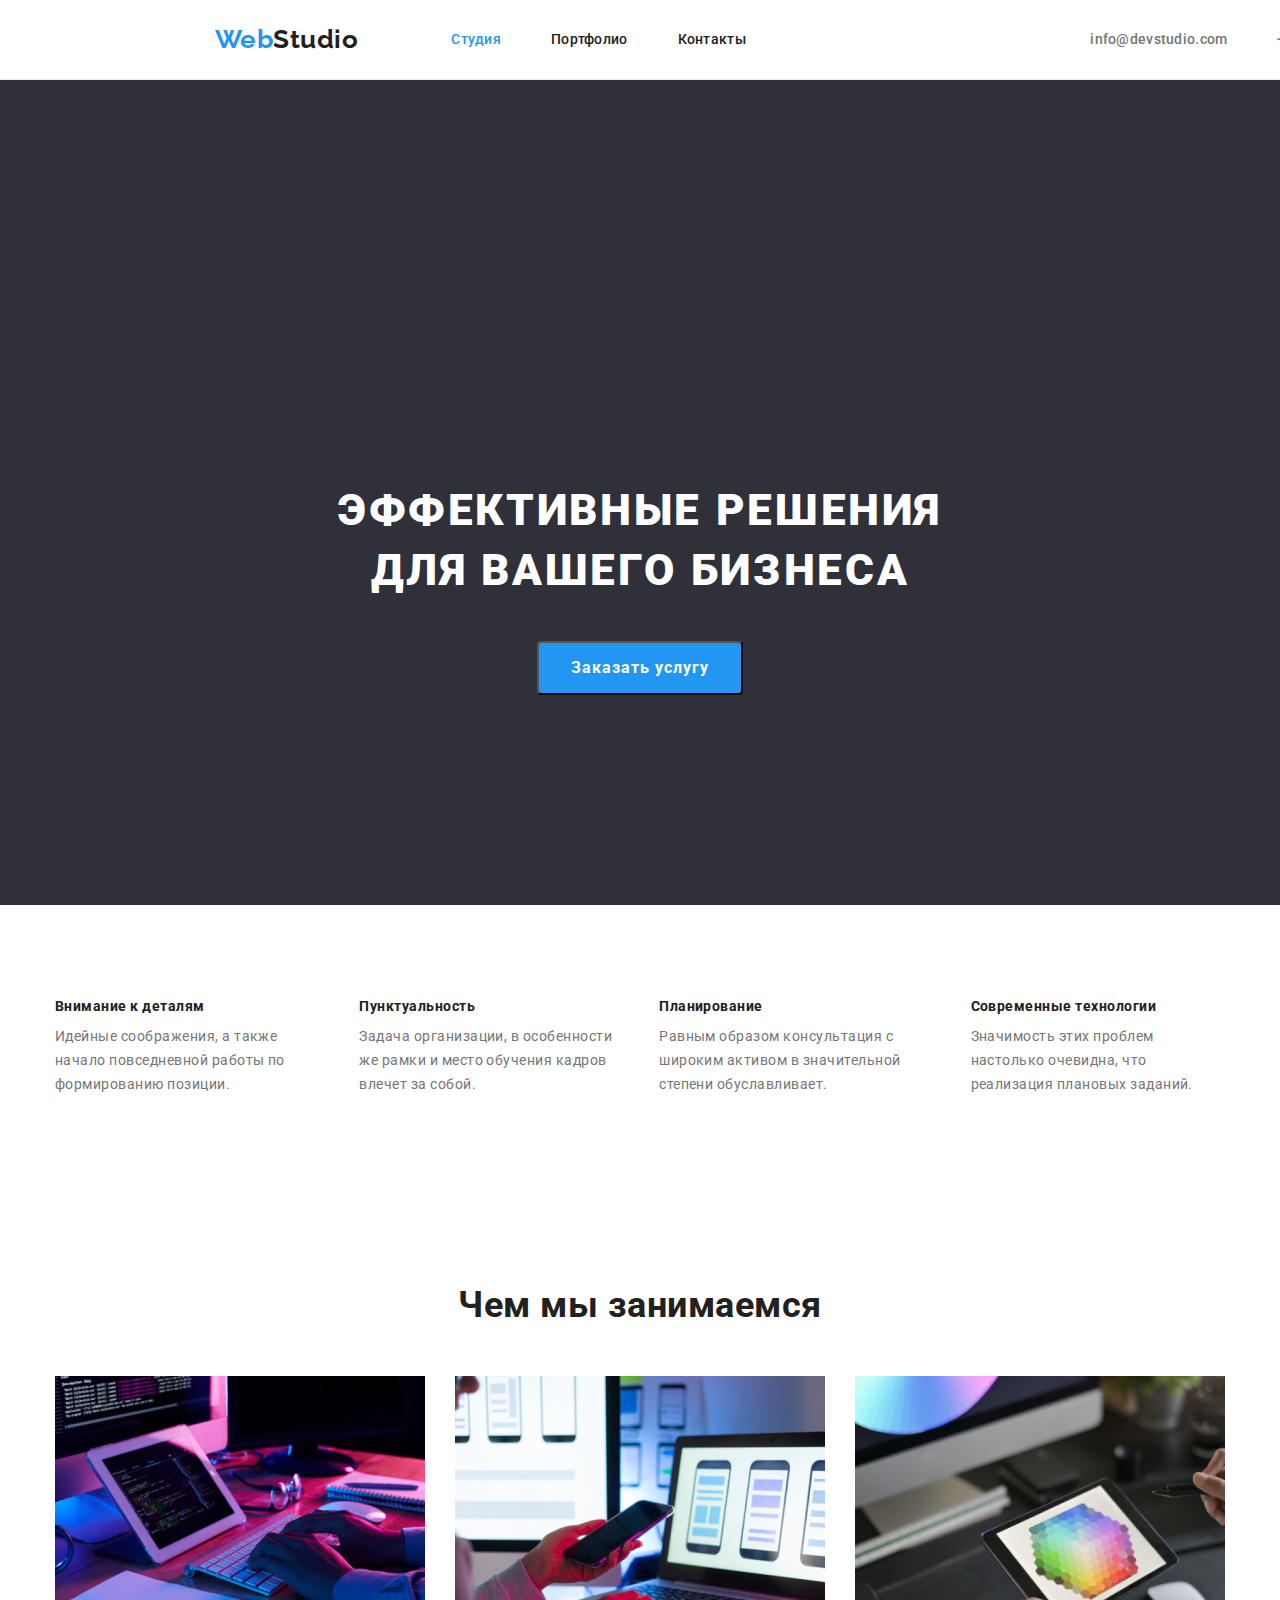
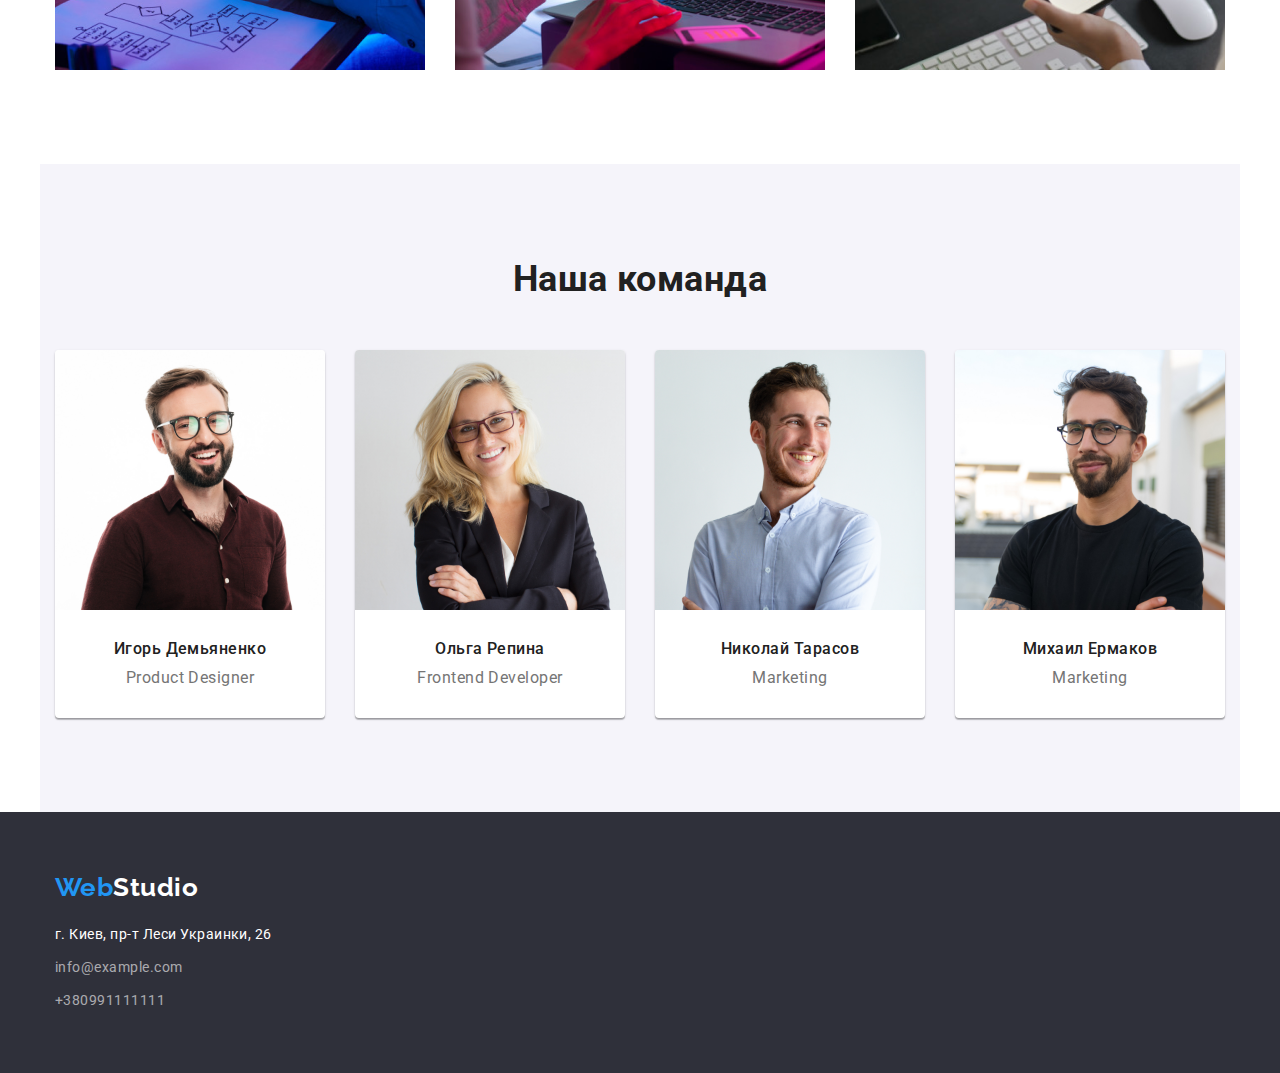
<file: index.html>
<!DOCTYPE html>
<html lang="ru">
<head>
    <meta charset="UTF-8">
    <meta name="viewport" content="width=device-width, initial-scale=1.0">
    <title>Document</title>
    <link rel="preconnect" href="https://fonts.gstatic.com">
    <!-- шрифты -->
    <link href="https://fonts.googleapis.com/css2?family=Raleway:wght@700&family=Roboto:wght@400;500;700;900&display=swap" rel="stylesheet">
    <!-- нормалайз -->     
    <link rel="stylesheet" href="https://cdnjs.cloudflare.com/ajax/libs/modern-normalize/1.0.0/modern-normalize.min.css">

    <link rel="stylesheet" href="css/styles.css"/>
</head>
<body>
    <header class="header">
        <div class="container">
            <nav class="navigation">
                <a class="logo link" href="./index.html">Web<span class="span-header">Studio</span></a>
                <ul class="navigation-list list">
                    <li class="item">
                        <a class="navigation-link link current" href="">Студия</a>
                    </li>
                    <li class="item">
                        <a class="navigation-link link" href="./portfolio.html">Портфолио</a>
                    </li>
                    <li class="item">
                        <a class="navigation-link link" href="">Контакты</a>
                    </li>
                </ul>
            </nav>
                <ul class="contacts-list list">
                    <li class="item">
                        <a class="link info" href="mailto:info@devstudio.com">info@devstudio.com</a>
                    </li>
                    <li class="item">
                        <a class="link info" href="tel:+380961111111">+380961111111</a>
                    </li>
                </ul>
        </div>
    </header>
    <main>
        <!-- HERO -->
        <section class="section-hero section">
            <h1 class="heading">Эффективные решения<br/>для вашего бизнеса</h1>
                <button class="button hero" type="button">Заказать услугу</button>
        </section>
        <section class="section-advantages section">
            <div class="container">
                <h2 class="visually-hidden">Преимущества</h2>
                <ul class="advantages list">
                    <li class="item">
                        <h3 class="heading">Внимание к деталям</h3>
                        <p>Идейные соображения, а также начало повседневной работы по формированию позиции.</p>
                    </li>
                    <li class="item">
                        <h3 class="heading">Пунктуальность</h3>
                        <p>Задача организации, в особенности же рамки и место обучения кадров влечет за собой.</p>
                    </li>
                    <li class="item">
                            <h3 class="heading">Планирование</h3>
                            <p>Равным образом консультация с широким активом в значительной степени обуславливает.</p>
                    </li>
                    <li class="item">
                        <h3 class="heading">Современные технологии</h3>
                        <p>Значимость этих проблем настолько очевидна, что реализация плановых заданий.</p>
                    </li>
                </ul>
            </div>
        </section>
        <section class="section-occupation section">
            <div class="container">
                <h2 class="heading">Чем мы занимаемся</h2>
                <ul class="occupation-list list">
                    <li class="item">
                        <img src="./images/занятие-1/img.png" alt="" width="370" height="294">
                    </li>
                    <li class="item">
                        <img src="./images/занятие-1/img-1.png" alt="" width="370" height="294">
                    </li>
                    <li class="item">
                        <img src="./images/занятие-1/img-2.png" alt="" width="370" height="294">
                    </li>
                </ul>
            </div>
        </section>
        <section class="section-team section">
            <div class="container">
                <h2 class="heading">Наша команда</h2>
                <ul class="team-list list">
                    <li class="item">
                        <div class="card">
                            <div class="card-thumb">
                        <img src="./images/команда-1/img.jpg" alt="" width="270" height="260">
                            </div>
                            <div class="our-team">
                                <h3 class="heading">Игорь Демьяненко</h3>
                                <p>Product Designer</p>
                            </div>
                        </div>
                    </li>
                    <li class="item">
                        <div class="card">
                            <div class="card-thumb">
                        <img src="./images/команда-1/img-1.jpg" alt="" width="270" height="260">
                            </div>
                            <div class="our-team">
                                <h3 class="heading">Ольга Репина</h3>
                                <p>Frontend Developer</p>
                            </div>
                        </div>
                    </li>
                    <li class="item">
                        <div class="card">
                            <div class="card-thumb">
                        <img src="./images/команда-1/img-2.jpg" alt="" width="270" height="260">
                            </div>
                            <div class="our-team">
                                <h3 class="heading">Николай Тарасов</h3>
                                <p>Marketing</p>
                            </div>
                        </div>
                    </li>
                    <li class="item">
                        <div class="card">
                            <div class="card-thumb">
                        <img src="./images/команда-1/img-3.jpg" alt="" width="270" height="260">
                            </div>
                            <div class="our-team">
                                <h3 class="heading">Михаил Ермаков</h3>
                                <p>Marketing</p>
                            </div>
                        </div>
                    </li>
                </ul>
            </div>
        </section>
    </main>
    <footer class="footer">
        <div class="container">
            <a class="logo footer link" href="">Web<span class="span-footer">Studio</span>
            </a>
            <address class="address">
                <p>г. Киев, пр-т Леси Украинки, 26</p>
                <ul class="footer-contacts list">
                    <li class="item">
                        <a class="link info" href="mailto:info@example.com">info@example.com</a>
                    </li>
                    <li class="item">
                        <a class="ink link info" href="tel:+380991111111">+380991111111</a>
                    </li>
                </ul>
            </address>
            </div>
    </footer>
</body>
</html>
</file>
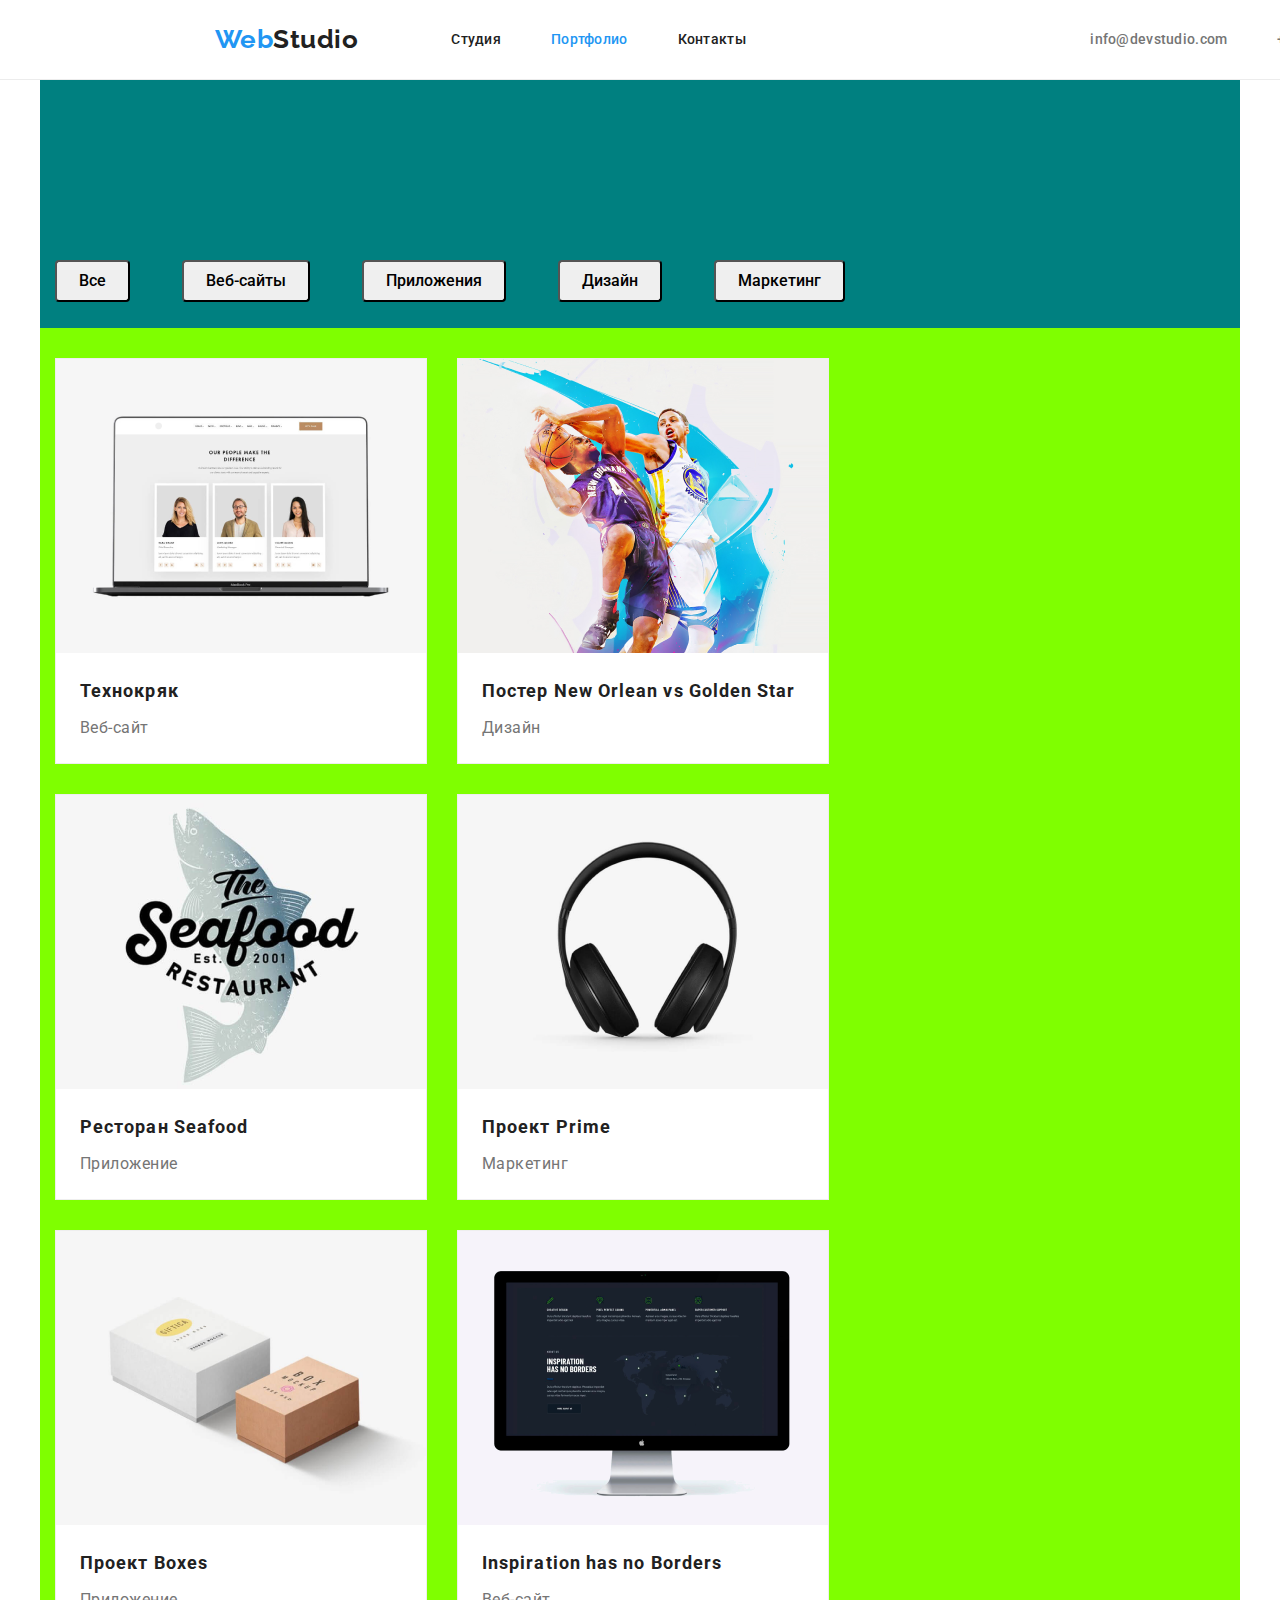
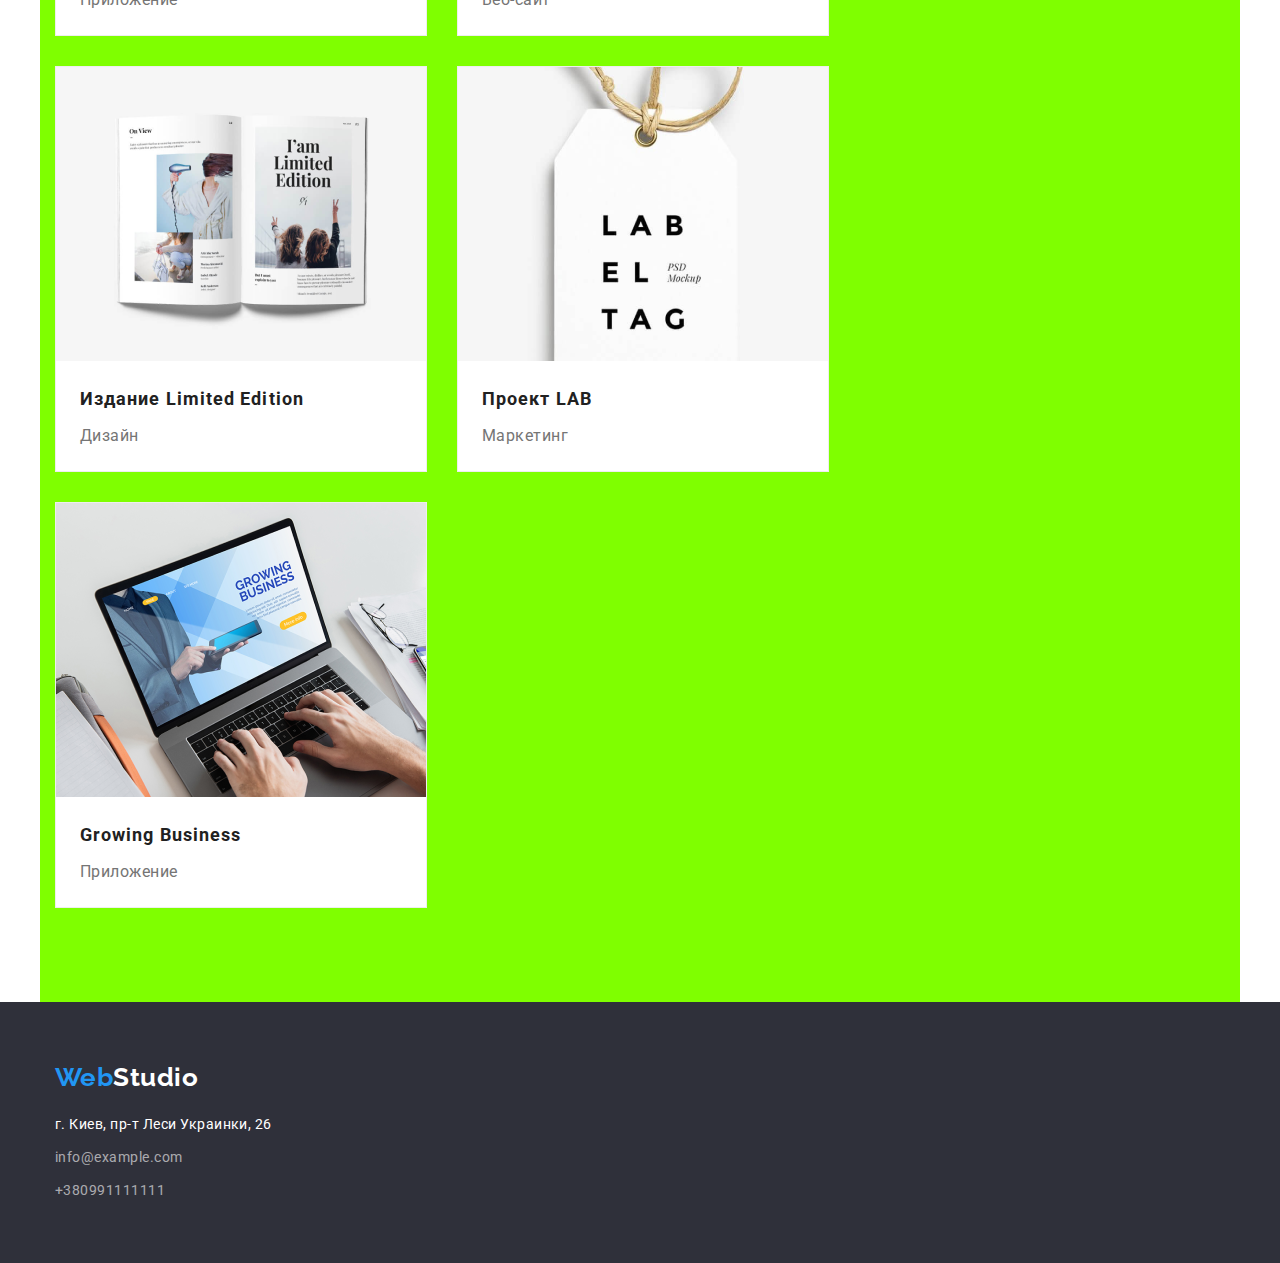
<file: portfolio.html>
<!DOCTYPE html>
<html lang="ru">
<head>
    <meta charset="UTF-8">
    <meta name="viewport" content="width=device-width, initial-scale=1.0">
    <title>Document</title>
    <link rel="preconnect" href="https://fonts.gstatic.com">
    <!-- шрифты -->
    <link href="https://fonts.googleapis.com/css2?family=Raleway:wght@700&family=Roboto:wght@400;500;700&display=swap" rel="stylesheet">

    <link rel="stylesheet" href="https://cdnjs.cloudflare.com/ajax/libs/modern-normalize/1.0.0/modern-normalize.min.css">

    <link rel="stylesheet" href="css/styles.css"/>
</head>
<body>
    <header class="header">
        <div class="container">
            <nav class="navigation">
                <a class="logo link" href="./index.html">Web<span class="span-header">Studio</span></a>
                <ul class="navigation-list list">
                    <li class="item">
                        <a class="navigation-link link" href="./index.html">Студия</a>
                    </li>
                    <li class="item">
                        <a class="navigation-link link current" href="">Портфолио</a>
                    </li>
                    <li class="item">
                        <a class="navigation-link link" href="">Контакты</a>
                    </li>
                </ul>
            </nav>
                <ul class="contacts-list list">
                    <li class="item">
                        <a class="link info" href="mailto:info@devstudio.com">info@devstudio.com</a>
                    </li>
                    <li class="item">
                        <a class="link info" href="tel:+380961111111">+380961111111</a>
                    </li>
                </ul>
        </div>
    </header>
    <main>
        <section class="section-buttons section">
            <div class="container">
                <h1 class="visually-hidden">Портфолио</h1>
                    <ul class="buttons-list list">
                        <li class="item">
                            <button class="button" type="button">Все</button>
                        </li>  
                        <li class="item">
                            <button class="button" type="button">Веб-сайты</button>
                        </li>
                        <li class="item">
                            <button class="button" type="button">Приложения</button>
                        </li>
                        <li class="item">
                            <button class="button" type="button">Дизайн</button>
                        </li>
                        <li class="item">
                            <button class="button" type="button">Маркетинг</button>
                        </li>
                    </ul>
            </div>
        </section>
        <section class="section-works section">
            <div class="container">
                <h2 class="visually-hidden">Наши работы</h2>
                    <ul class="works-list list">
                        <li class="item">
                            <div class="card-two">
                                <div class="card-link">
                            <a class="link works" href="">
                                <img src="./images/портфолио-2/img.png" alt="" width="370" height="294">
                                </div>
                            <div class="card-works">                              
                                <h3>Технокряк</h3>
                                <p>Веб-сайт</p>
                            </div>
                            </a>
                            </div>
                        </li>
                        <li class="item">
                            <div class="card-two">
                                <div class="card-link">
                            <a class="link works" href="">
                                <img src="./images/портфолио-2/img-1.png" alt="" width="370" height="294">
                                </div>
                            <div class="card-works">
                                <h3>Постер New Orlean vs Golden Star</h3>
                                <p>Дизайн</p>
                            </div>         
                            </a>
                            </div>
                        </li>
                        <li class="item">
                            <div class="card-two">
                                <div class="card-link">
                            <a class="link works" href="">
                                <img src="./images/портфолио-2/img-2.png" alt="" width="370" height="294">
                                </div>
                            <div class="card-works">
                                <h3>Ресторан Seafood</h3>
                                <p>Приложение</p>
                            </div>    
                            </a>
                            </div>
                        </li>
                        <li class="item">
                            <div class="card-two">
                                <div class="card-link">
                            <a class="link works" href="">
                                <img src="./images/портфолио-2/img-3.png" alt="" width="370" height="294">
                                </div>
                            <div class="card-works">
                                <h3>Проект Prime</h3>
                                <p>Маркетинг</p>
                            </div>
                            </a>
                            </div>
                        </li>
                        <li class="item">
                            <div class="card-two">
                                <div class="card-link">
                            <a class="link works" href="">
                                <img src="./images/портфолио-2/img-4.png" alt="" width="370" height="294">
                                </div>
                            <div class="card-works">
                                <h3>Проект Boxes</h3>
                                <p>Приложение</p>
                            </div>
                            </a>
                            </div>
                        </li>
                        <li class="item">
                            <div class="card-two">
                                <div class="card-link">
                            <a class="link works" href="">
                                <img src="./images/портфолио-2/img-5.png" alt="" width="370" height="294">
                                </div>
                            <div class="card-works">
                                <h3>Inspiration has no Borders</h3>
                                <p>Веб-сайт</p>
                            </div>         
                            </a>
                            </div>
                        </li>
                        <li class="item">
                            <div class="card-two">
                                <div class="card-link">
                            <a class="link works" href="">
                                <img src="./images/портфолио-2/img-6.png" alt="" width="370" height="294">
                                </div>
                            <div class="card-works">
                                <h3>Издание Limited Edition</h3>
                                <p>Дизайн</p>
                            </div>
                            </a>
                            </div>
                        </li>
                        <li class="item">
                            <div class="card-two">
                                <div class="card-link">
                            <a class="link works" href="">
                                <img src="./images/портфолио-2/img-7.png" alt="" width="370" height="294">
                                </div>
                            <div class="card-works">
                                <h3>Проект LAB</h3>
                                <p>Маркетинг</p>
                            </div>
                            </a>
                            </div>
                        </li>
                        <li class="item">
                            <div class="card-two">
                                <div class="card-link">
                            <a class="link works" href="">
                                <img src="./images/портфолио-2/img-8.png" alt="" width="370" height="294">
                                </div>
                            <div class="card-works">
                                <h3>Growing Business</h3>
                                <p>Приложение</p>
                            </div>    
                            </a>
                            </div>
                        </li>
                    </ul>
            </div>
        </section>
    </main>
    <footer class="footer">
        <div class="container">
            <a class="logo footer link" href="">Web<span class="span-footer">Studio</span>
            </a>
            <address class="address">
                <p>г. Киев, пр-т Леси Украинки, 26</p>
                <ul class="footer-contacts list">
                    <li class="item">
                        <a class="link info" href="mailto:info@example.com">info@example.com</a>
                    </li>
                    <li class="item">
                        <a class="link info" href="tel:+380991111111">+380991111111</a>
                    </li>
                </ul>
            </address>
        </div>
    </footer>
</body>
</html>
</file>
<file: css/styles.css>
:root {
    --primary-text-color: #212121;
    --primary-white-color: #ffffff;
    --title-text-color: #757575;
    --accent-color:  #2196F3;
    --main-font: Roboto, sans-serif;
    --card-shadow:  0px 1px 3px rgba(0, 0, 0, 0.12), 0px 1px 1px rgba(0, 0, 0, 0.14), 0px 2px 1px rgba(0, 0, 0, 0.2);
}



body { 
    font-family: Roboto, sans-serif;
    color:var(--title-text-color);
    letter-spacing: 0.03em;
}

h1,
h2,
h3,
h4,
h5,
h6,
p {
    margin: 0;
}

ul, ol {
    margin: 0;
    padding: 0;
}

img {
    display:block;
}

.container {
    width: 1200px;
    margin: 0 auto;
    padding-left: 15px;
    padding-right: 15px;
    /* background-color: ; */
}

.visually-hidden {
    position: absolute !important;
    clip: rect(1px 1px 1px 1px);  /* IE6, IE7 */
    clip: rect(1px, 1px, 1px, 1px);
    padding: 0 !important; 
    border: 0 !important;
    height: 1px !important;
    width: 1px !important;
    overflow: hidden;
}


/* ==============  LOGO  ============ */


.logo {
    padding-top: 24px;
    padding-bottom: 24px;
    color:var(--accent-color);
    font-family: Raleway, sans-serif;

    font-weight: 700;
    font-size: 26px;
    line-height: 1.2;
}

.logo .span-footer {
    color:var(--primary-white-color);
}

.logo .span-header {
    color:var(--primary-text-color);
}




/* ==============  ССЫЛКИ NAV  ============== */

.link {
    text-decoration: none;
}

.navigation-link {
    color:var(--primary-text-color);

    
    font-weight: 500;
    font-size: 14px;
    line-height: 1.14;
    letter-spacing: 0.02em;
}

.contacts-list .info {
    
    /* background-color: brown; */
    color:var(--title-text-color);
    
    font-weight: 500;
    font-size: 14px;
    line-height: 1.14;
    letter-spacing: 0.02em;
}

/*  флексы шапки  */

.navigation-list {
    display: flex;
    text-align: center;
    margin-left: 93px;
}

.contacts-list {
    display: flex;
    text-align: center;
}

.contacts-list .item:not(:last-child){
    margin-right: 50px;
}

.navigation-list .item:not(:last-child){
    margin-right: 50px;
}


/* ============== ХЕДЕР  ============== */

.header{
    width: 1600px;
    top: 80px;
    border-bottom: 1px solid #ECECEC
}


.header .container {
    display: flex;
    align-items: center;
    justify-content: space-between;
}

.navigation {
    display: flex;
    align-items: center;
}


/* ============= ГЕРОЙ =============== */

.section-hero {
    background-color:#2F303A;
    text-align: center;
    padding-top: 200px;
    padding-bottom: 210px;
}

.section-hero h1 {
    padding-top: 200px;
    margin-bottom: 40px;
    color:var(--primary-white-color);

    font-weight: 900;
    font-size: 44px;
    line-height: 1.37;
    text-align: center;
    letter-spacing: 0.06em;
    text-transform: uppercase
}

/* ============== ЗАГОЛОВКИ / цвет  ============== */

.heading {
    color:var(--primary-text-color);
}

/* ==============  КНОПКИ   ============== */

button {
    font-family: inherit;
    cursor: pointer;
    display: block;
}

.section-hero button {
    background-color: var(--accent-color);
    color: var(--primary-white-color);

    min-width: 200px;
    font-weight: 700;
    font-size: 16px;
    line-height: 1.88;
    letter-spacing: 0.06em;

    padding: 10px 32px;
    border-radius: 4px;
    text-align: center;
    margin: 0 auto;
}


/* ============= ПРЕИМУЩЕСТВА =============== */

.section-advantages .container {
    padding-top: 94px;
    padding-bottom: 94px;
}

.advantages h3 {
    margin-bottom: 10px;

    font-weight: 700;
    font-size: 14px;
    line-height: 1.14;
    
}

.advantages p {
    font-size: 14px;
    line-height: 1.71;
}

.advantages {
    display: flex;
}

.advantages .item:not(:last-child){
    margin-right: 30px;
}


/* ============= ЗАНЯТИЕ =============== */

.section-occupation .container {
    padding-top: 94px;
    padding-bottom: 94px;
}

.section-occupation h2 {
    margin-bottom: 50px;
    text-align: center;

    font-weight: 700;
    font-size: 36px;
    line-height: 1.16;
    
}

.occupation-list {
    display: flex;
}

.occupation-list .item:not(:last-child){
    margin-right: 30px;
}

/* ============= Наша команда  =============== */

.section-team .container {
    padding-top: 94px;
    padding-bottom: 94px;
    background-color: #F5F4FA;
}

.section-team h2 {
    margin-bottom: 50px;

    font-weight: 700;
    font-size: 36px;
    line-height: 1.17;
    text-align: center;
}

.team-list {
    display: flex;
}

.team-list .item:not(:last-child){
    margin-right: 30px;
} 


.team-list h3 {
    margin-bottom: 10px;

    font-weight: 500;
    font-size: 16px;
    line-height: 1.18;
}

.team p {
    font-size: 16px;
    line-height: 1.18px;
}

.card {
    background: #FFFFFF;
    border-radius: 0px 0px 4px 4px;
    box-shadow: var(--card-shadow);
    border-radius: 4px;
    overflow: hidden;
}

.our-team {
    padding-top: 30px;
    padding-bottom: 30px;
    text-align: center;
}

/* ============== FOOTER ============== */

.footer {
    padding-top: 60px;
    padding-bottom: 60px;
    background-color: #2F303A;
}


.address {
    font-style:normal;

    font-size: 14px;
    line-height: 1.71;
 }

.address p { 
    color:var(--primary-white-color);

    margin-top: 20px;  /* для лого*/
    margin-bottom: 9px;
}

.footer-contacts .link {
    font-size: 14px;
    line-height: 1.7;
    color: rgba(255, 255, 255, 0.6);
}

.footer-contacts .item:not(:last-child){
    margin-bottom: 9px;
}



/* страничка портфолио*/



/* ============== ХОВЕР НА ССЫЛКАХ ============ */

.list {
    list-style: none;
}

.navigation-list a:hover,
.navigation-list a:focus {
    color: var(--accent-color);
}

.contacts-list a:hover,
.contacts-list a:focus {
    color: var(--accent-color);
}





/* ==============  эффект текущей страницы ============ */

.navigation-list .current {
    color: var(--accent-color);
}


/* ==============  КНОПКИ портфолио  ============== */

.section-buttons .container  {
    background-color: teal;
}

.buttons-list {
    display: flex;
    text-align: center;
    padding-top: 180px;
    padding-bottom: 56px;
}

.section-buttons button {
    font-weight: 500;
    font-size: 16px;
    line-height: 1.62;

    padding: 6px 22px;
    border-radius: 4px;
}


.buttons-list .item:not(:last-child){
    margin-right: 52px;
}


.buttons-list .button:hover,
.buttons-list .button:focus {
    background-color: var(--accent-color);
    color: var(--primary-white-color);
}

/* ============== ССЫЛКИ  работ портфолио ============== */

.works-list h3 {
    color:var(--primary-text-color);
    font-weight: 700;
    font-size: 18px;
    line-height: 2;
    letter-spacing: 0.06em;

    margin-bottom: 4px;
}

.works-list p {
    color:var(--title-text-color);
    font-size: 16px;
    line-height: 1.87;
}


.works-list {
    display:flex;
    flex-wrap: wrap;
    margin-left: -30px;
    margin-top: -30px;
}


.works-list > .item {
    flex-basis: calc(100% / 3 -30px);
    margin-left: 30px;
    margin-top: 30px;
}

.card-two {
    background-color: #FFFFFF;
    border: 1px solid #EEEEEE;
    box-sizing: border-box;
}

.card-works {
    padding: 20px 24px;
}

.section-works .container {
    padding-bottom: 94px;
    background-color: chartreuse;
}
</file>
